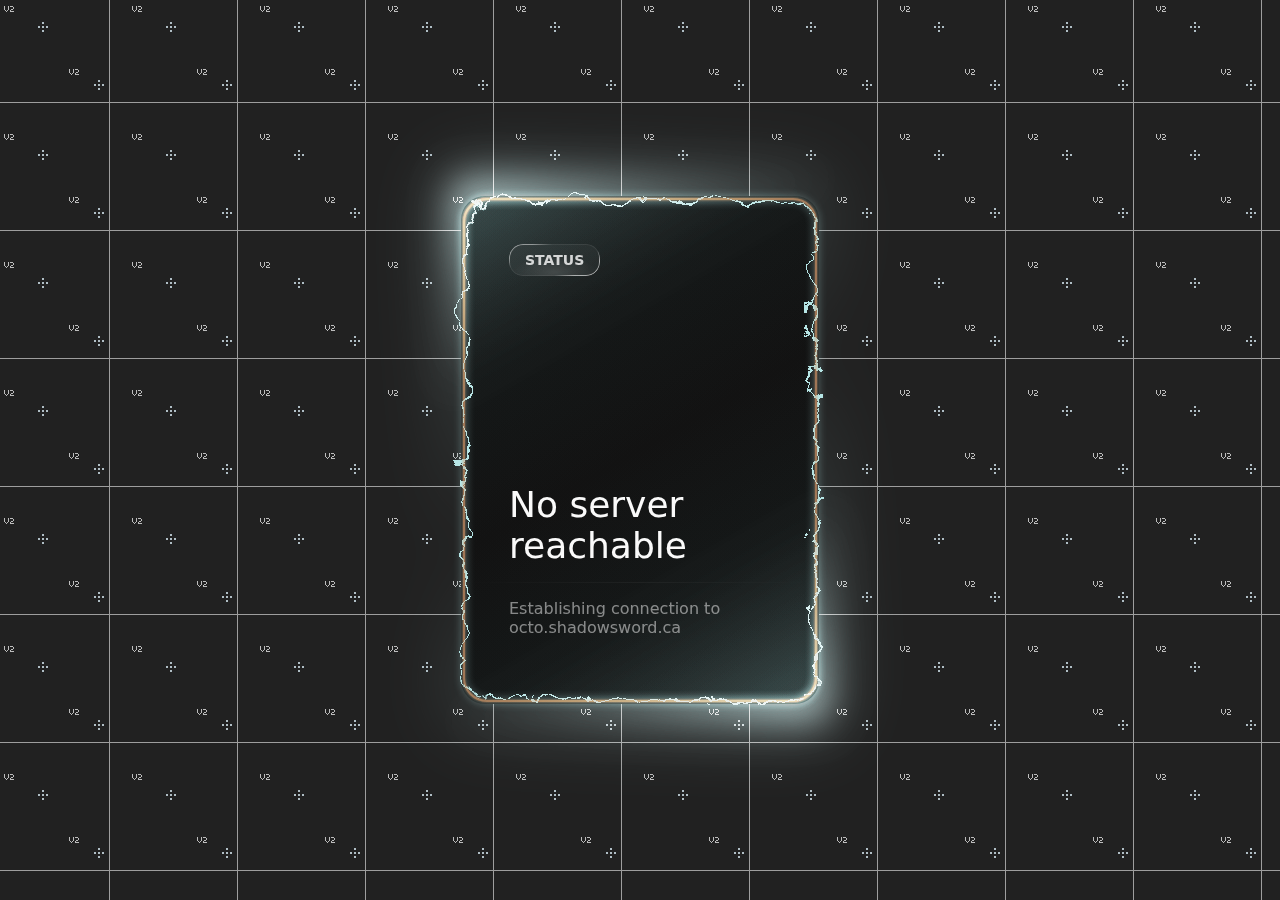
<file: docs/index.html>
<!DOCTYPE html>

<!-- This is the page that will be served on the front end -->
<html lang="en">
    <head>
        
        <title>Server Status</title>
        <link rel="icon" type="image/png" sizes="512x512" href="favicon/favicon-512x512.png">
        <link rel="icon" type="image/png" sizes="192x192" href="favicon/favicon-192x192.png">
        <link rel="icon" type="image/png" sizes="32x32" href="favicon/favicon-32x32.png">
        <link rel="icon" type="image/png" sizes="16x16" href="favicon/favicon-16x16.png">
        <link rel="apple-touch-icon" href="favicon/apple-touch-icon.png">
        <link rel="alternate icon" href="favicon/favicon.ico">

        <script src="js/jquery-3.7.1.js"></script>

        <link rel="stylesheet" href="css/index.css">

        <!-- Bots No Index No Follow -->
        <meta name="ROBOTS" content="NOFOLLOW">

        <!-- For mobile support -->
        <meta name="viewport" content="width=device-width, initial-scale=1">

        <meta name="theme-color" content="#3da79a">
        <meta property="og:site_name" content="Octo Application">
        <meta property="og:image" content="./img/about-bg.gif">
        <meta data-react-helmet="true" property="og:description" content="Lightweight repository project interacts with API Servers for a simple Data Library">    

    </head>
    <body onload="doHealthPost()">
        <main class="main-container">
        <svg class="svg-container">
            <defs>
            <filter id="turbulent-displace" colorInterpolationFilters="sRGB" x="-20%" y="-20%" width="140%" height="140%">
                <feTurbulence type="turbulence" baseFrequency="0.02" numOctaves="10" result="noise1" seed="1" />
                <feOffset in="noise1" dx="0" dy="0" result="offsetNoise1">
                <animate attributeName="dy" values="700; 0" dur="6s" repeatCount="indefinite" calcMode="linear" />
                </feOffset>

                <feTurbulence type="turbulence" baseFrequency="0.02" numOctaves="10" result="noise2" seed="1" />
                <feOffset in="noise2" dx="0" dy="0" result="offsetNoise2">
                <animate attributeName="dy" values="0; -700" dur="6s" repeatCount="indefinite" calcMode="linear" />
                </feOffset>

                <feTurbulence type="turbulence" baseFrequency="0.02" numOctaves="10" result="noise1" seed="2" />
                <feOffset in="noise1" dx="0" dy="0" result="offsetNoise3">
                <animate attributeName="dx" values="490; 0" dur="6s" repeatCount="indefinite" calcMode="linear" />
                </feOffset>

                <feTurbulence type="turbulence" baseFrequency="0.02" numOctaves="10" result="noise2" seed="2" />
                <feOffset in="noise2" dx="0" dy="0" result="offsetNoise4">
                <animate attributeName="dx" values="0; -490" dur="6s" repeatCount="indefinite" calcMode="linear" />
                </feOffset>

                <feComposite in="offsetNoise1" in2="offsetNoise2" result="part1" />
                <feComposite in="offsetNoise3" in2="offsetNoise4" result="part2" />
                <feBlend in="part1" in2="part2" mode="color-dodge" result="combinedNoise" />

                <feDisplacementMap in="SourceGraphic" in2="combinedNoise" scale="30" xChannelSelector="R" yChannelSelector="B" />
            </filter>
            </defs>
        </svg>

        <div class="card-container">
            <div class="inner-container">
            <div class="border-outer">
                <div class="main-card"></div>
            </div>
            <div class="glow-layer-1"></div>
            <div class="glow-layer-2"></div>
            </div>

            <div class="overlay-1"></div>
            <div class="overlay-2"></div>
            <div class="background-glow"></div>

            <div class="content-container">
            <div class="content-top">
                <div class="scrollbar-glass" id="statusbartag">
                status
                </div>
                <p class="title" id="loadingstatus">Loading...</p>
            </div>

            <hr class="divider" />

            <div class="content-bottom">
                <p class="description" id="description">Establishing connection to octo.shadowsword.ca</p><br>
                <div id="hidden-until-ok" style="display: none;">
                    <div class="scrollbar-button" style="margin-top: 15px;">
                        <p><a href="map.html" id="enterApplication" class="index-a">Enter Application</a></p>
                    </div>
                </div>
            </div>
        </div>
        </main>
        
        <!-- jquery elements -->

        <script type="text/javascript">function warnUserTerminal(){console.warn("STOP! Don't paste anything into your terminal. This space is reserved for developers and administrators. You may be locked out if unauthorized!")};warnUserTerminal()</script>

        <script type="text/javascript">

            function showHiddenButton(data) {
                if (data?.message == "OK") {
                    document.getElementById("hidden-until-ok").style = 'display: block;'
                }
            }

            function updateDescription(description) {
                document.getElementById("description").textContent =
                    `${description}`;
            }

            function updateStatus(data, source) {
                document.getElementById("loadingstatus").textContent =
                    `${source} Server: ${data.message ?? "unknown"}`;
                updateStatusBarTag(data)
            }

            function updateStatusBarTag(data) {
                document.getElementById("statusbartag").textContent =
                    `${data.version ?? "unknown"}`
            }

            function doHealthPost() {
                $.ajax({
                    type: "GET",
                    url: "https://octo.shadowsword.ca/api/health",
                    timeout: 3000,
                    dataType: "json",
                    success: function (data) {
                        console.log("Remote server reachable");
                        updateDescription("Remote server reachable");
                        console.log(data?.db_health);
                        showHiddenButton(data);
                        updateStatus(data, "Octo");
                    },
                    error: function () {
                        console.warn("Remote server unreachable, falling back to localhost");

                        $.ajax({
                            type: "GET",
                            url: "http://localhost:9300/api/health",
                            timeout: 3000,
                            dataType: "json",
                            success: function (data) {
                                console.log("Local server reachable");
                                console.log(data?.db_health);
                                updateDescription("Local server reachable");
                                showHiddenButton(data);
                                updateStatus(data, "Local");
                            },
                            error: function () {
                                document.getElementById("loadingstatus").textContent =
                                    "No server reachable";
                            }
                        });
                    }
                });
            }
        </script>

    </body>
</html>
</file>
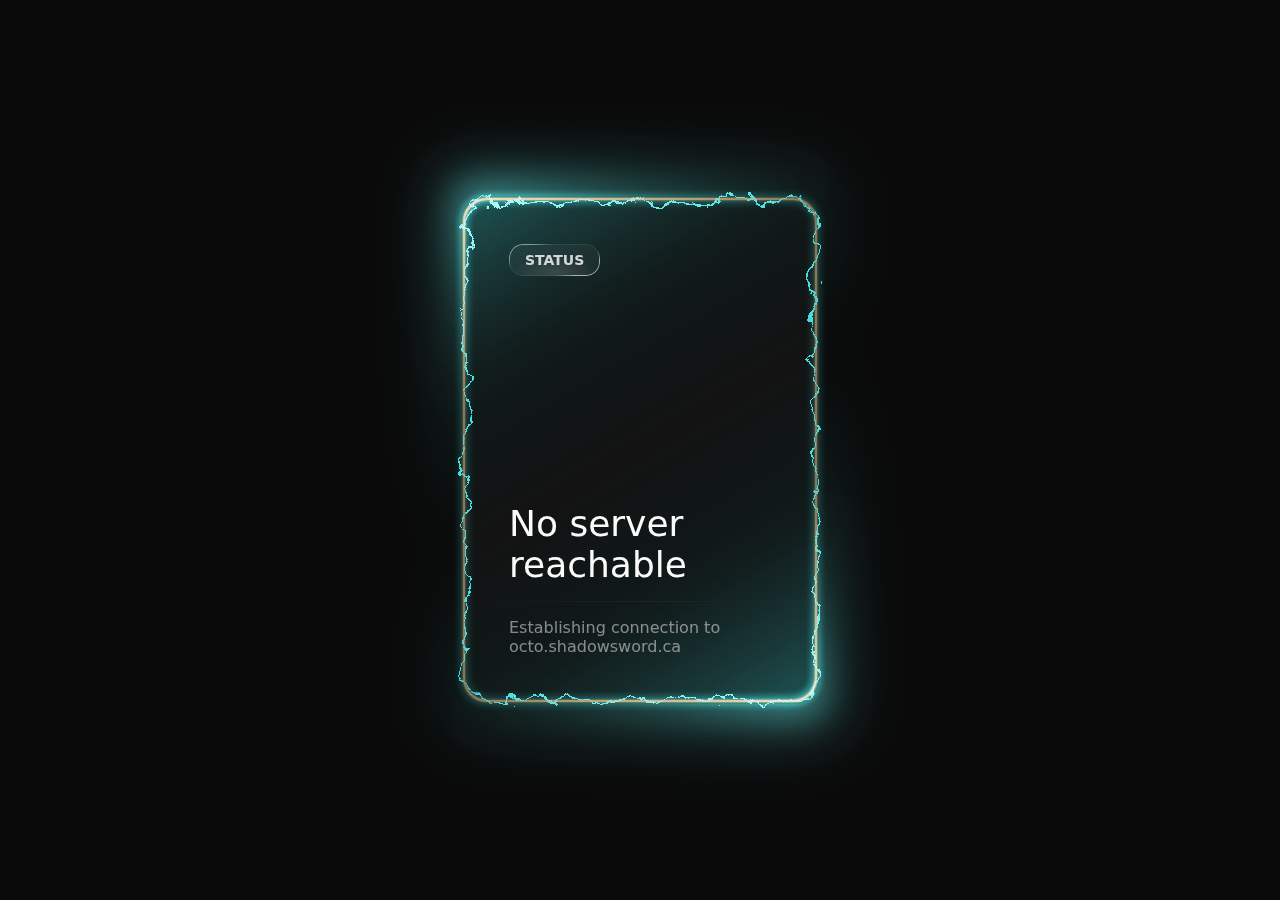
<file: fe/index.html>
<!DOCTYPE html>

<!-- This is the page that will be served on the front end -->
<html>
    <head>
        <script src="jquery-3.7.1.js"></script>

        <style type="text/css">
            /* Reset and base styles */

            /* CSS Variables */
            :root {
            --electric-border-color: #48dddd;
            --electric-light-color: oklch(from var(--electric-border-color) l c h);
            --gradient-color: oklch(
                from var(--electric-border-color) 0.3 calc(c / 2) h / 0.4
            );
            --color-neutral-900: oklch(0.185 0 0);
            }

            * {
            margin: 0;
            padding: 0;
            box-sizing: border-box;
            }

            body {
            font-family: system-ui, -apple-system, sans-serif;
            background-color: oklch(0.145 0 0);
            color: oklch(0.985 0 0);
            height: 100vh;
            overflow: hidden;
            }

            /* Main container */
            .main-container {
            display: flex;
            flex-direction: column;
            align-items: center;
            justify-content: center;
            height: 100vh;
            }

            /* SVG positioning */
            .svg-container {
            position: absolute;
            }

            /* Card container */
            .card-container {
            padding: 2px;
            border-radius: 24px;
            position: relative;
            background: linear-gradient(
                -30deg,
                var(--gradient-color),
                transparent,
                var(--gradient-color)
                ),
                linear-gradient(
                to bottom,
                var(--color-neutral-900),
                var(--color-neutral-900)
                );
            }

            /* Inner container */
            .inner-container {
            position: relative;
            }

            /* Border layers */
            .border-outer {
            border: 2px solid rgba(221, 132, 72, 0.5);
            border-radius: 24px;
            padding-right: 4px;
            padding-bottom: 4px;
            }

            .main-card {
            width: 350px;
            height: 500px;
            border-radius: 24px;
            border: 2px solid var(--electric-border-color);
            margin-top: -4px;
            margin-left: -4px;
            filter: url(#turbulent-displace);
            }

            /* Glow effects */
            .glow-layer-1 {
            border: 2px solid rgba(221, 132, 72, 0.6);
            border-radius: 24px;
            width: 100%;
            height: 100%;
            position: absolute;
            top: 0;
            left: 0;
            right: 0;
            bottom: 0;
            filter: blur(1px);
            }

            .glow-layer-2 {
            border: 2px solid var(--electric-light-color);
            border-radius: 24px;
            width: 100%;
            height: 100%;
            position: absolute;
            top: 0;
            left: 0;
            right: 0;
            bottom: 0;
            filter: blur(4px);
            }

            /* Overlay effects */
            .overlay-1 {
            position: absolute;
            width: 100%;
            height: 100%;
            top: 0;
            left: 0;
            right: 0;
            bottom: 0;
            border-radius: 24px;
            opacity: 1;
            mix-blend-mode: overlay;
            transform: scale(1.1);
            filter: blur(16px);
            background: linear-gradient(
                -30deg,
                white,
                transparent 30%,
                transparent 70%,
                white
            );
            }

            .overlay-2 {
            position: absolute;
            width: 100%;
            height: 100%;
            top: 0;
            left: 0;
            right: 0;
            bottom: 0;
            border-radius: 24px;
            opacity: 0.5;
            mix-blend-mode: overlay;
            transform: scale(1.1);
            filter: blur(16px);
            background: linear-gradient(
                -30deg,
                white,
                transparent 30%,
                transparent 70%,
                white
            );
            }

            /* Background glow */
            .background-glow {
            position: absolute;
            width: 100%;
            height: 100%;
            top: 0;
            left: 0;
            right: 0;
            bottom: 0;
            border-radius: 24px;
            filter: blur(32px);
            transform: scale(1.1);
            opacity: 0.3;
            z-index: -1;
            background: linear-gradient(
                -30deg,
                var(--electric-light-color),
                transparent,
                var(--electric-border-color)
            );
            }

            /* Content container */
            .content-container {
            position: absolute;
            top: 0;
            left: 0;
            right: 0;
            bottom: 0;
            width: 100%;
            height: 100%;
            display: flex;
            flex-direction: column;
            }

            /* Content sections */
            .content-top {
            display: flex;
            flex-direction: column;
            padding: 48px;
            padding-bottom: 16px;
            height: 100%;
            }

            .content-bottom {
            display: flex;
            flex-direction: column;
            padding: 48px;
            padding-top: 16px;
            }

            /* Scrollbar glass component */
            .scrollbar-glass {
            background: radial-gradient(
                47.2% 50% at 50.39% 88.37%,
                rgba(255, 255, 255, 0.12) 0%,
                rgba(255, 255, 255, 0) 100%
                ),
                rgba(255, 255, 255, 0.04);
            position: relative;
            transition: background 0.3s ease;
            border-radius: 14px;
            width: fit-content;
            height: fit-content;
            padding: 8px 16px;
            text-transform: uppercase;
            font-weight: bold;
            font-size: 14px;
            color: rgba(255, 255, 255, 0.8);
            }

            .scrollbar-glass:hover {
            background: radial-gradient(
                47.2% 50% at 50.39% 88.37%,
                rgba(255, 255, 255, 0.12) 0%,
                rgba(255, 255, 255, 0) 100%
                ),
                rgba(255, 255, 255, 0.08);
            }

            .scrollbar-glass::before {
            content: "";
            position: absolute;
            top: 0;
            left: 0;
            right: 0;
            bottom: 0;
            padding: 1px;
            background: linear-gradient(
                150deg,
                rgba(255, 255, 255, 0.48) 16.73%,
                rgba(255, 255, 255, 0.08) 30.2%,
                rgba(255, 255, 255, 0.08) 68.2%,
                rgba(255, 255, 255, 0.6) 81.89%
            );
            border-radius: inherit;
            mask: linear-gradient(#fff 0 0) content-box, linear-gradient(#fff 0 0);
            mask-composite: xor;
            -webkit-mask-composite: xor;
            pointer-events: none;
            }

            /* Typography */
            .title {
            font-size: 36px;
            font-weight: 500;
            margin-top: auto;
            }

            .description {
            opacity: 0.5;
            }

            /* Divider */
            .divider {
            margin-top: auto;
            border: none;
            height: 1px;
            background-color: currentColor;
            opacity: 0.1;
            mask-image: linear-gradient(to right, transparent, black, transparent);
            -webkit-mask-image: linear-gradient(
                to right,
                transparent,
                black,
                transparent
            );
            }
        </style>
    </head>
    <body onload="doHealthPost()">
        <main class="main-container">
        <svg class="svg-container">
            <defs>
            <filter id="turbulent-displace" colorInterpolationFilters="sRGB" x="-20%" y="-20%" width="140%" height="140%">
                <feTurbulence type="turbulence" baseFrequency="0.02" numOctaves="10" result="noise1" seed="1" />
                <feOffset in="noise1" dx="0" dy="0" result="offsetNoise1">
                <animate attributeName="dy" values="700; 0" dur="6s" repeatCount="indefinite" calcMode="linear" />
                </feOffset>

                <feTurbulence type="turbulence" baseFrequency="0.02" numOctaves="10" result="noise2" seed="1" />
                <feOffset in="noise2" dx="0" dy="0" result="offsetNoise2">
                <animate attributeName="dy" values="0; -700" dur="6s" repeatCount="indefinite" calcMode="linear" />
                </feOffset>

                <feTurbulence type="turbulence" baseFrequency="0.02" numOctaves="10" result="noise1" seed="2" />
                <feOffset in="noise1" dx="0" dy="0" result="offsetNoise3">
                <animate attributeName="dx" values="490; 0" dur="6s" repeatCount="indefinite" calcMode="linear" />
                </feOffset>

                <feTurbulence type="turbulence" baseFrequency="0.02" numOctaves="10" result="noise2" seed="2" />
                <feOffset in="noise2" dx="0" dy="0" result="offsetNoise4">
                <animate attributeName="dx" values="0; -490" dur="6s" repeatCount="indefinite" calcMode="linear" />
                </feOffset>

                <feComposite in="offsetNoise1" in2="offsetNoise2" result="part1" />
                <feComposite in="offsetNoise3" in2="offsetNoise4" result="part2" />
                <feBlend in="part1" in2="part2" mode="color-dodge" result="combinedNoise" />

                <feDisplacementMap in="SourceGraphic" in2="combinedNoise" scale="30" xChannelSelector="R" yChannelSelector="B" />
            </filter>
            </defs>
        </svg>

        <div class="card-container">
            <div class="inner-container">
            <div class="border-outer">
                <div class="main-card"></div>
            </div>
            <div class="glow-layer-1"></div>
            <div class="glow-layer-2"></div>
            </div>

            <div class="overlay-1"></div>
            <div class="overlay-2"></div>
            <div class="background-glow"></div>

            <div class="content-container">
            <div class="content-top">
                <div class="scrollbar-glass">
                status
                </div>
                <p class="title" id="loadingstatus">Loading...</p>
            </div>

            <hr class="divider" />

            <div class="content-bottom">
                <p class="description" id="description">Establishing connection to octo.shadowsword.ca</p>
            </div>
            </div>
        </div>
        </main>

        <script type="text/javascript">

            function updateDescription(description) {
                document.getElementById("description").textContent =
                    `${description}`;
            }

            function updateStatus(data, source) {
                document.getElementById("loadingstatus").textContent =
                    `${source} Server: ${data.message ?? "unknown"}`;
            }

            function doHealthPost() {
                $.ajax({
                    type: "GET",
                    url: "https://octo.shadowsword.ca/health",
                    timeout: 3000,
                    dataType: "json",
                    success: function (data) {
                        console.log("Remote server reachable");
                        updateDescription("Remote server reachable")
                        updateStatus(data, "Octo");
                    },
                    error: function () {
                        console.warn("Remote server unreachable, falling back to localhost");

                        $.ajax({
                            type: "GET",
                            url: "http://localhost:9300/health",
                            timeout: 3000,
                            dataType: "json",
                            success: function (data) {
                                console.log("Local server reachable");
                                updateDescription("Local server reachable")
                                updateStatus(data, "Local");
                            },
                            error: function () {
                                document.getElementById("loadingstatus").textContent =
                                    "No server reachable";
                            }
                        });
                    }
                });
            }
        </script>

    </body>
</html>
</file>
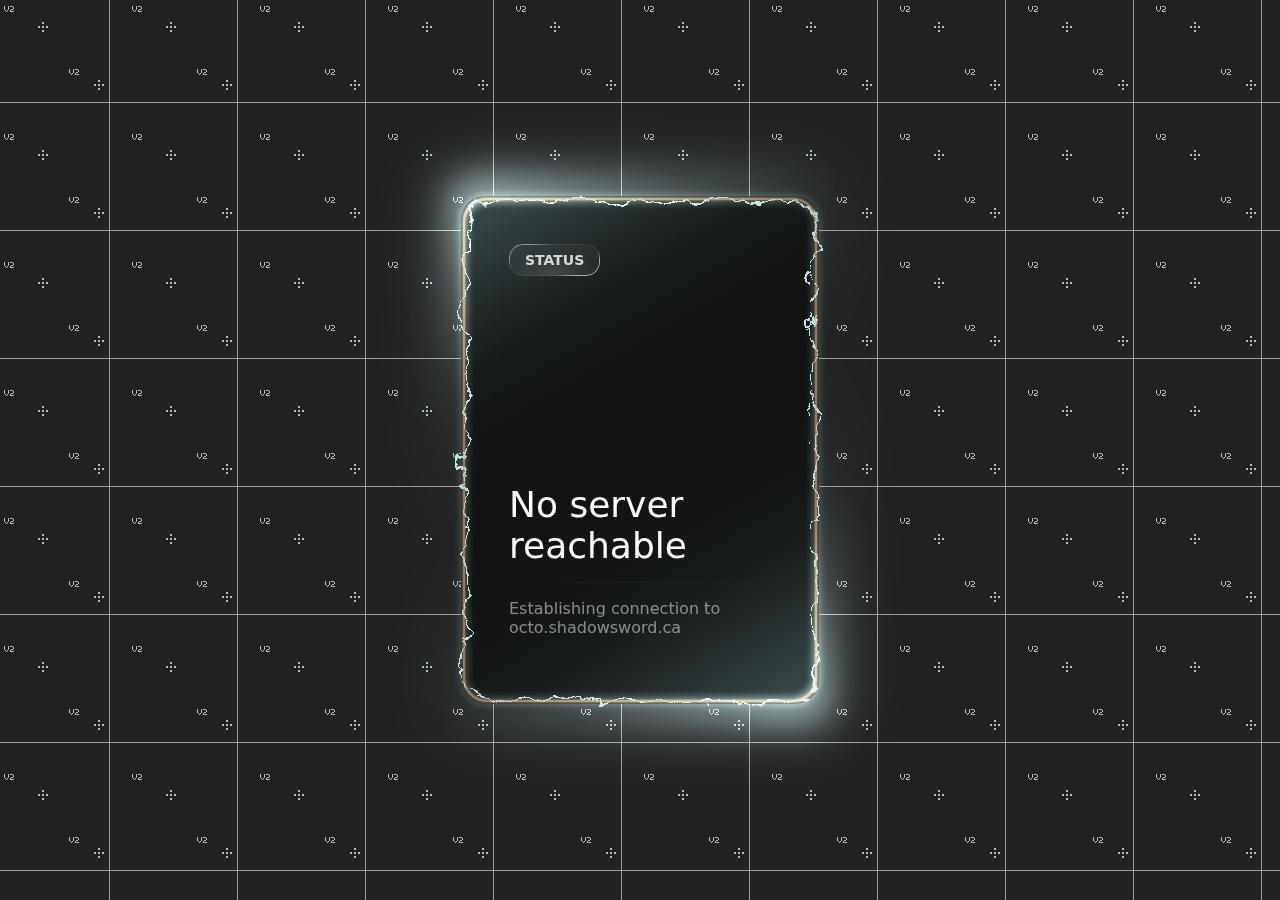
<file: docs/old_index.html>
<!DOCTYPE html>

<!-- This is the page that will be served on the front end -->
<html lang="en">
    <head>
        
        <title>Server Status</title>
        <link rel="icon" type="image/png" sizes="512x512" href="favicon/android-chrome-512x512.png">
        <link rel="icon" type="image/png" sizes="192x192" href="favicon/android-chrome-192x192.png">
        <link rel="icon" type="image/png" sizes="32x32" href="favicon/favicon-32x32.png">
        <link rel="icon" type="image/png" sizes="16x16" href="favicon/favicon-16x16.png">
        <link rel="apple-touch-icon" href="favicon/apple-touch-icon.png">
        <link rel="alternate icon" href="favicon/favicon.ico">

        <script src="js/jquery-3.7.1.js"></script>

        <link rel="stylesheet" href="css/index.css">

        <!-- Bots No Index No Follow -->
        <meta name="ROBOTS" content="NOFOLLOW">

        <!-- For mobile support -->
        <meta name="viewport" content="width=device-width, initial-scale=1">

        <meta name="theme-color" content="#3da79a">
        <meta property="og:site_name" content="Octo Application">
        <meta property="og:image" content="./img/about-bg.gif">
        <meta data-react-helmet="true" property="og:description" content="Lightweight repository project interacts with API Servers for a simple Data Library">    

    </head>
    <body onload="doHealthPost()">
        <main class="main-container">
        <svg class="svg-container">
            <defs>
            <filter id="turbulent-displace" colorInterpolationFilters="sRGB" x="-20%" y="-20%" width="140%" height="140%">
                <feTurbulence type="turbulence" baseFrequency="0.02" numOctaves="10" result="noise1" seed="1" />
                <feOffset in="noise1" dx="0" dy="0" result="offsetNoise1">
                <animate attributeName="dy" values="700; 0" dur="6s" repeatCount="indefinite" calcMode="linear" />
                </feOffset>

                <feTurbulence type="turbulence" baseFrequency="0.02" numOctaves="10" result="noise2" seed="1" />
                <feOffset in="noise2" dx="0" dy="0" result="offsetNoise2">
                <animate attributeName="dy" values="0; -700" dur="6s" repeatCount="indefinite" calcMode="linear" />
                </feOffset>

                <feTurbulence type="turbulence" baseFrequency="0.02" numOctaves="10" result="noise1" seed="2" />
                <feOffset in="noise1" dx="0" dy="0" result="offsetNoise3">
                <animate attributeName="dx" values="490; 0" dur="6s" repeatCount="indefinite" calcMode="linear" />
                </feOffset>

                <feTurbulence type="turbulence" baseFrequency="0.02" numOctaves="10" result="noise2" seed="2" />
                <feOffset in="noise2" dx="0" dy="0" result="offsetNoise4">
                <animate attributeName="dx" values="0; -490" dur="6s" repeatCount="indefinite" calcMode="linear" />
                </feOffset>

                <feComposite in="offsetNoise1" in2="offsetNoise2" result="part1" />
                <feComposite in="offsetNoise3" in2="offsetNoise4" result="part2" />
                <feBlend in="part1" in2="part2" mode="color-dodge" result="combinedNoise" />

                <feDisplacementMap in="SourceGraphic" in2="combinedNoise" scale="30" xChannelSelector="R" yChannelSelector="B" />
            </filter>
            </defs>
        </svg>

        <div class="card-container">
            <div class="inner-container">
            <div class="border-outer">
                <div class="main-card"></div>
            </div>
            <div class="glow-layer-1"></div>
            <div class="glow-layer-2"></div>
            </div>

            <div class="overlay-1"></div>
            <div class="overlay-2"></div>
            <div class="background-glow"></div>

            <div class="content-container">
            <div class="content-top">
                <div class="scrollbar-glass" id="statusbartag">
                status
                </div>
                <p class="title" id="loadingstatus">Loading...</p>
            </div>

            <hr class="divider" />

            <div class="content-bottom">
                <p class="description" id="description">Establishing connection to octo.shadowsword.ca</p><br>
                <div id="hidden-until-ok" style="display: none;">
                    <div class="scrollbar-button" style="margin-top: 15px;">
                        <p><a href="map.html" id="enterApplication" class="index-a">Enter Application</a></p>
                    </div>
                </div>
            </div>
        </div>
        </main>
        
        <!-- jquery elements -->

        <script type="text/javascript">function warnUserTerminal(){console.warn("STOP! Don't paste anything into your terminal. This space is reserved for developers and administrators. You may be locked out if unauthorized!")};warnUserTerminal()</script>

        <script type="text/javascript">

            function showHiddenButton(data) {
                if (data?.message == "OK") {
                    document.getElementById("hidden-until-ok").style = 'display: block;'
                }
            }

            function updateDescription(description) {
                document.getElementById("description").textContent =
                    `${description}`;
            }

            function updateStatus(data, source) {
                document.getElementById("loadingstatus").textContent =
                    `${source} Server: ${data.message ?? "unknown"}`;
                updateStatusBarTag(data)
            }

            function updateStatusBarTag(data) {
                document.getElementById("statusbartag").textContent =
                    `${data.version ?? "unknown"}`
            }

            function doHealthPost() {
                $.ajax({
                    type: "GET",
                    url: "https://octo.shadowsword.ca/api/health",
                    timeout: 3000,
                    dataType: "json",
                    success: function (data) {
                        console.log("Remote server reachable");
                        updateDescription("Remote server reachable");
                        console.log(data?.db_health);
                        showHiddenButton(data);
                        updateStatus(data, "Octo");
                    },
                    error: function () {
                        console.warn("Remote server unreachable, falling back to localhost");

                        $.ajax({
                            type: "GET",
                            url: "http://localhost:9300/api/health",
                            timeout: 6000,
                            dataType: "json",
                            success: function (data) {
                                console.log("Local server reachable");
                                console.log(data?.db_health);
                                updateDescription("Local server reachable");
                                showHiddenButton(data);
                                updateStatus(data, "Local");
                            },
                            error: function () {
                                document.getElementById("loadingstatus").textContent =
                                    "No server reachable";
                            }
                        });
                    }
                });
            }
        </script>

    </body>
</html>
</file>
<file: docs/css/index.css>
/* Reset and base styles */

/* CSS Variables */
:root {
--electric-border-color: #b7e6e6;
--electric-light-color: oklch(from var(--electric-border-color) l c h);
--gradient-color: oklch(
    from var(--electric-border-color) 0.3 calc(c / 2) h / 0.4
);
--color-neutral-900: oklch(0.185 0 0);
}

* {
margin: 0;
padding: 0;
box-sizing: border-box;
}

body {
font-family: system-ui, -apple-system, sans-serif;
background-color: oklch(0.145 0 0);
background-image: url('../img/about-bg.gif');
color: oklch(0.985 0 0);
height: 100vh;
overflow: hidden;
}

/* Main container */
.main-container {
display: flex;
flex-direction: column;
align-items: center;
justify-content: center;
height: 100vh;
}

/* SVG positioning */
.svg-container {
position: absolute;
}

/* Card container */
.card-container {
padding: 2px;
border-radius: 24px;
position: relative;
background: linear-gradient(
    -30deg,
    var(--gradient-color),
    transparent,
    var(--gradient-color)
    ),
    linear-gradient(
    to bottom,
    var(--color-neutral-900),
    var(--color-neutral-900)
    );
}

/* Inner container */
.inner-container {
position: relative;
}

/* Border layers */
.border-outer {
border: 2px solid rgba(221, 132, 72, 0.5);
border-radius: 24px;
padding-right: 4px;
padding-bottom: 4px;
}

.main-card {
width: 350px;
height: 500px;
border-radius: 24px;
border: 2px solid var(--electric-border-color);
margin-top: -4px;
margin-left: -4px;
filter: url(#turbulent-displace);
}

/* Glow effects */
.glow-layer-1 {
border: 2px solid rgba(221, 132, 72, 0.6);
border-radius: 24px;
width: 100%;
height: 100%;
position: absolute;
top: 0;
left: 0;
right: 0;
bottom: 0;
filter: blur(1px);
}

.glow-layer-2 {
border: 2px solid var(--electric-light-color);
border-radius: 24px;
width: 100%;
height: 100%;
position: absolute;
top: 0;
left: 0;
right: 0;
bottom: 0;
filter: blur(4px);
}

/* Overlay effects */
.overlay-1 {
position: absolute;
width: 100%;
height: 100%;
top: 0;
left: 0;
right: 0;
bottom: 0;
border-radius: 24px;
opacity: 1;
mix-blend-mode: overlay;
transform: scale(1.1);
filter: blur(16px);
background: linear-gradient(
    -30deg,
    white,
    transparent 30%,
    transparent 70%,
    white
);
}

.overlay-2 {
position: absolute;
width: 100%;
height: 100%;
top: 0;
left: 0;
right: 0;
bottom: 0;
border-radius: 24px;
opacity: 0.5;
mix-blend-mode: overlay;
transform: scale(1.1);
filter: blur(16px);
background: linear-gradient(
    -30deg,
    white,
    transparent 30%,
    transparent 70%,
    white
);
}

/* Background glow */
.background-glow {
position: absolute;
width: 100%;
height: 100%;
top: 0;
left: 0;
right: 0;
bottom: 0;
border-radius: 24px;
filter: blur(32px);
transform: scale(1.1);
opacity: 0.3;
z-index: -1;
background: linear-gradient(
    -30deg,
    var(--electric-light-color),
    transparent,
    var(--electric-border-color)
);
}

/* Content container */
.content-container {
position: absolute;
top: 0;
left: 0;
right: 0;
bottom: 0;
width: 100%;
height: 100%;
display: flex;
flex-direction: column;
}

/* Content sections */
.content-top {
display: flex;
flex-direction: column;
padding: 48px;
padding-bottom: 16px;
height: 100%;
}

.content-bottom {
display: flex;
flex-direction: column;
padding: 48px;
padding-top: 16px;
}

/* Scrollbar glass component */
.scrollbar-glass {
background: radial-gradient(
    47.2% 50% at 50.39% 88.37%,
    rgba(255, 255, 255, 0.12) 0%,
    rgba(255, 255, 255, 0) 100%
    ),
    rgba(255, 255, 255, 0.04);
position: relative;
transition: background 0.3s ease;
border-radius: 14px;
width: fit-content;
height: fit-content;
padding: 8px 16px;
text-transform: uppercase;
font-weight: bold;
font-size: 14px;
color: rgba(255, 255, 255, 0.8);
}

/* Scrollbar glass component */
.scrollbar-button {
background: radial-gradient(
    47.2% 50% at 50.39% 88.37%,
    rgba(122, 127, 131, 0.12) 0%,
    rgba(140, 146, 146, 0) 100%
    ),
    rgba(149, 153, 155, 0.04);
position: relative;
transition: background 0.3s ease;
border-radius: 14px;
width: fit-content;
height: fit-content;
padding: 8px 16px;
text-transform: uppercase;
font-weight: bold;
font-size: 14px;
color: rgba(255, 255, 255, 0.8);
}

.scrollbar-glass:hover {
background: radial-gradient(
    47.2% 50% at 50.39% 88.37%,
    rgba(255, 255, 255, 0.12) 0%,
    rgba(255, 255, 255, 0) 100%
    ),
    rgba(255, 255, 255, 0.08);
}

.scrollbar-glass::before {
content: "";
position: absolute;
top: 0;
left: 0;
right: 0;
bottom: 0;
padding: 1px;
background: linear-gradient(
    150deg,
    rgba(255, 255, 255, 0.48) 16.73%,
    rgba(255, 255, 255, 0.08) 30.2%,
    rgba(255, 255, 255, 0.08) 68.2%,
    rgba(255, 255, 255, 0.6) 81.89%
);
border-radius: inherit;
mask: linear-gradient(#fff 0 0) content-box, linear-gradient(#fff 0 0);
mask-composite: xor;
-webkit-mask-composite: xor;
pointer-events: none;
}

/* Typography */
.title {
font-size: 36px;
font-weight: 500;
margin-top: auto;
}

.description {
opacity: 0.5;
}

/* Divider */
.divider {
margin-top: auto;
border: none;
height: 1px;
background-color: currentColor;
opacity: 0.1;
mask-image: linear-gradient(to right, transparent, black, transparent);
-webkit-mask-image: linear-gradient(
    to right,
    transparent,
    black,
    transparent
);
}

.index-a {
    color: #9d9d9d9d;
    padding: 5px;
    font-size: large;
}

.index-a:hover {
    color:#d8ebeb;
    transition: 300ms;
}
</file>
